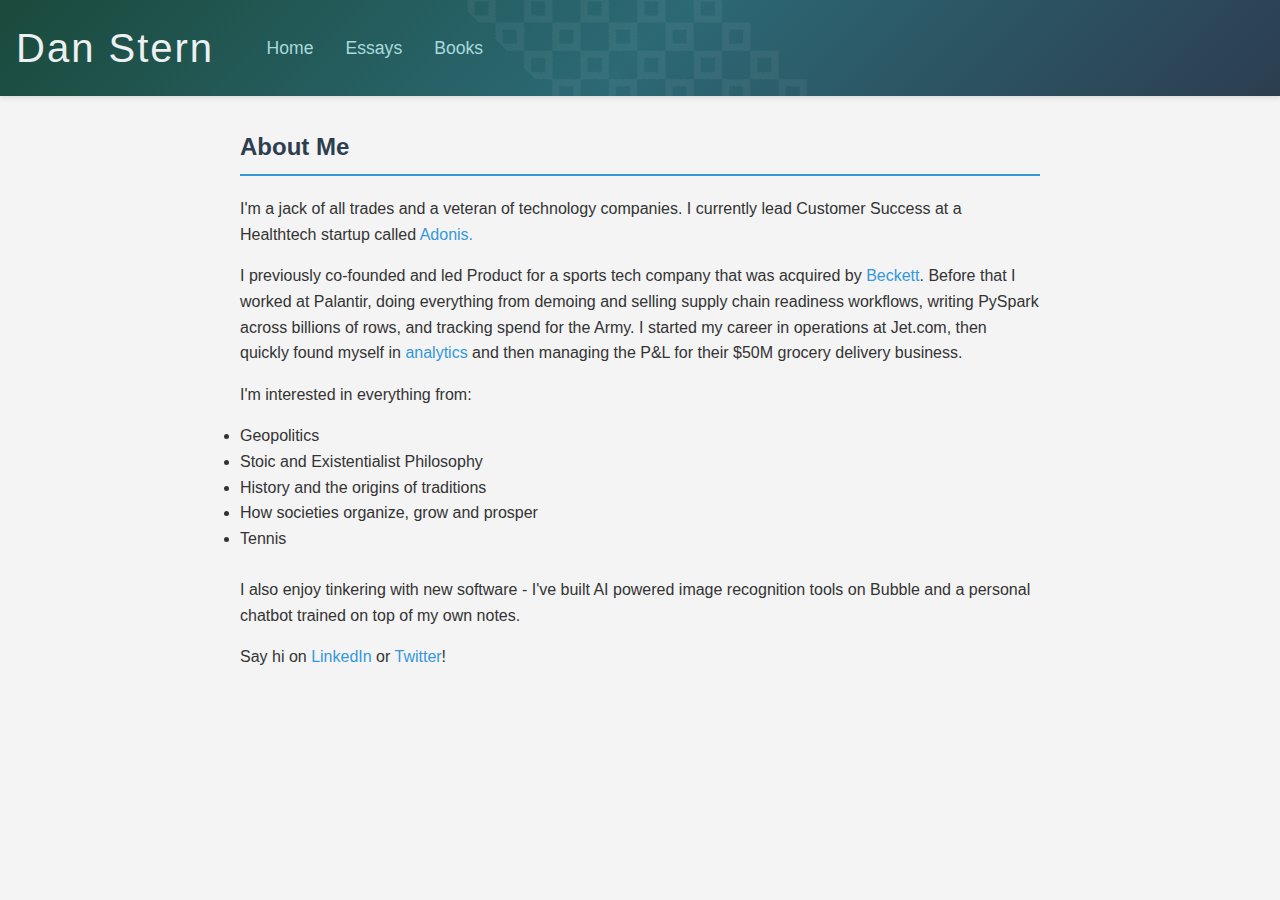
<file: index.html>
<!DOCTYPE html>
<html lang="en">

<head>
    <meta charset="UTF-8">
    <meta name="viewport" content="width=device-width, initial-scale=1.0">
    <title>Dan Stern</title>
    <link rel="stylesheet" href="styles.css">
</head>
<body>
    <header>
        <h1>Dan Stern</h1>
        <nav>
            <ul>
                <li><a href="index.html">Home</a></li>
                <li><a href="essays.html">Essays</a></li>
                <li><a href="books.html">Books</a></li>
            </ul>
        </nav>
    </header>
    <main>
        <h2>About Me</h2>
        <p>
            I'm a jack of all trades and a veteran of technology companies.  I currently lead 
            Customer Success at a Healthtech startup called <a href="https://www.adonis.io">Adonis.</a>
        </p>
        <p>
            I previously co-founded and led Product for a sports tech company that was acquired by <a href="http://www.Beckett.com">Beckett</a>.
            Before that I worked at Palantir, doing everything from demoing and selling supply chain readiness workflows,
            writing PySpark across billions of rows, and tracking spend for the Army.  I started my career in operations at Jet.com, then 
            quickly found myself in <a href="https://medium.com/free-code-camp/a-path-for-you-to-learn-analytics-and-data-skills-bd48ccde7325">analytics</a> 
            and then managing the P&L for their $50M grocery delivery business.  
        </p>
        <p>
            I'm interested in everything from:
            <li>Geopolitics</li>
            <li>Stoic and Existentialist Philosophy</li>
            <li>History and the origins of traditions</li>
            <li>How societies organize, grow and prosper</li>
            <li>Tennis</li>
            <br>
            
            I also enjoy tinkering with new software - I've built AI powered image recognition tools
            on Bubble and a personal chatbot trained on top of my own notes. 
            <br>
            <p>Say hi on <a href="https://www.linkedin.com/in/danstern4/">LinkedIn</a> or
                <a href="https://twitter.com/danstern_">Twitter</a>!
            </p>
            
            
        </p>
    </main>
</body>
</html>
</file>
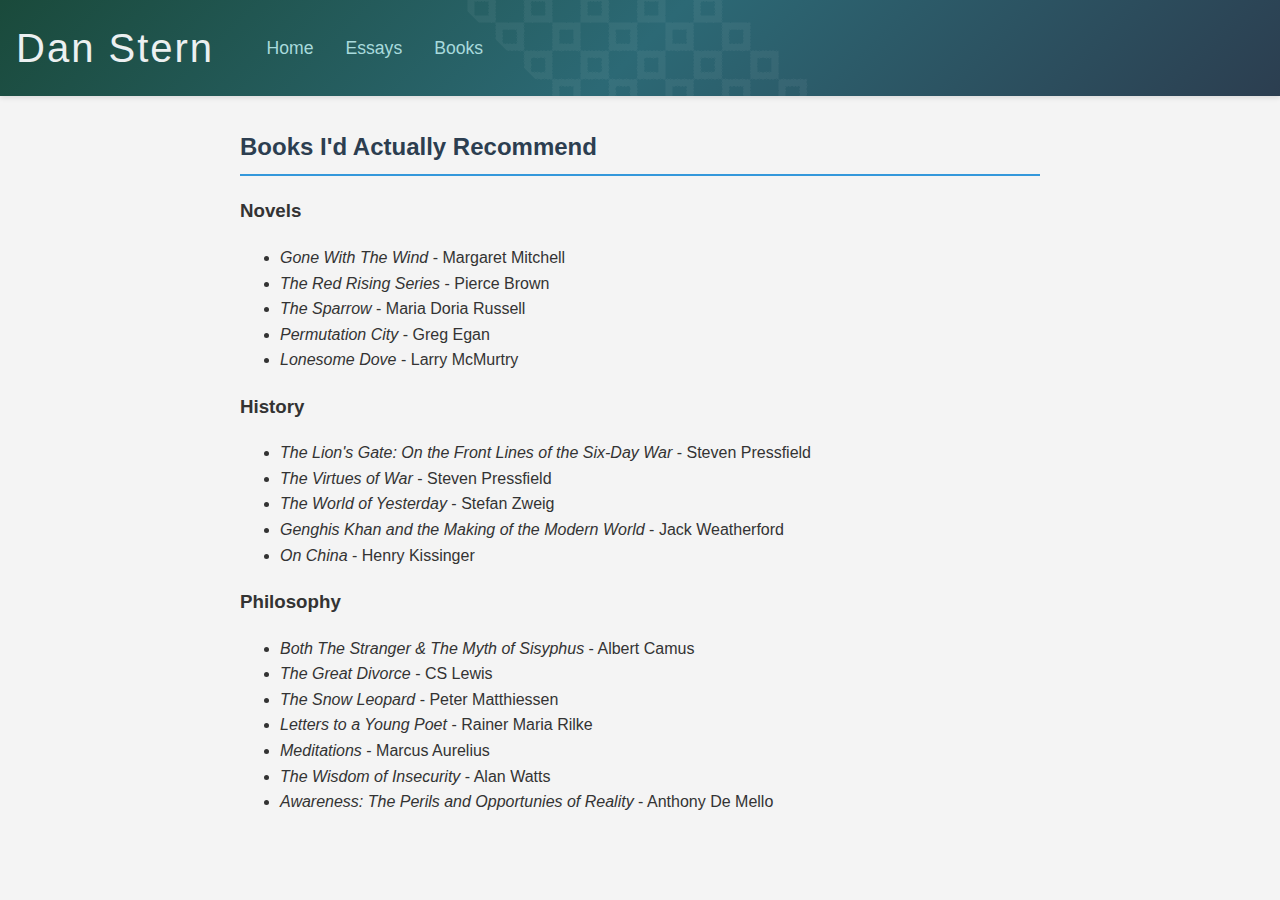
<file: books.html>
<!DOCTYPE html>
<html lang="en">
<head>
    <meta charset="UTF-8">
    <meta name="viewport" content="width=device-width, initial-scale=1.0">
    <title>Dan Stern - Essays</title>
    <link rel="stylesheet" href="styles.css">
</head>
<body>
    <header>
        <h1>Dan Stern</h1>
        <nav>
            <ul>
                <li><a href="index.html">Home</a></li>
                <li><a href="essays.html">Essays</a></li>
                <li><a href="books.html">Books</a></li>
            </ul>
        </nav>
    </header>
    <main>
        <h2>Books I'd Actually Recommend</h2>
            
            <h3>Novels</h3>
                <ul>
                    <li>
                        <i>Gone With The Wind</i> -  Margaret Mitchell</li>
                    <li><i>The Red Rising Series</i> - Pierce Brown</li>
                    <li><i>The Sparrow</i> -  Maria Doria Russell</li>
                    <li><i>Permutation City</i> -  Greg Egan</li>
                    <li><i>Lonesome Dove</i> -  Larry McMurtry</li>
                </ul>
                
            <h3>History</h3>
            <ul>
                <li><i>The Lion's Gate: On the Front Lines of the Six-Day War</i> - Steven Pressfield</li>
                <li><i>The Virtues of War</i> - Steven Pressfield</li>
                <li><i>The World of Yesterday</i> - Stefan Zweig</li>
                <li><i>Genghis Khan and the Making of the Modern World</i> - Jack Weatherford</li>
                <li><i>On China</i> - Henry Kissinger</li>
            </ul>
            <h3>Philosophy</h3>
            <ul>
                <li><i>Both The Stranger & The Myth of Sisyphus</i> - Albert Camus</li>
                <li><i>The Great Divorce</i> - CS Lewis</li>
                <li><i>The Snow Leopard</i> - Peter Matthiessen</li>
                <li><i>Letters to a Young Poet</i> - Rainer Maria Rilke</li>
                <li><i>Meditations</i> - Marcus Aurelius</li>
                <li><i>The Wisdom of Insecurity</i> - Alan Watts</li>
                <li><i>Awareness: The Perils and Opportunies of Reality</i> - Anthony De Mello</li>
            </ul>

    </main>
</body>
</html>
</file>
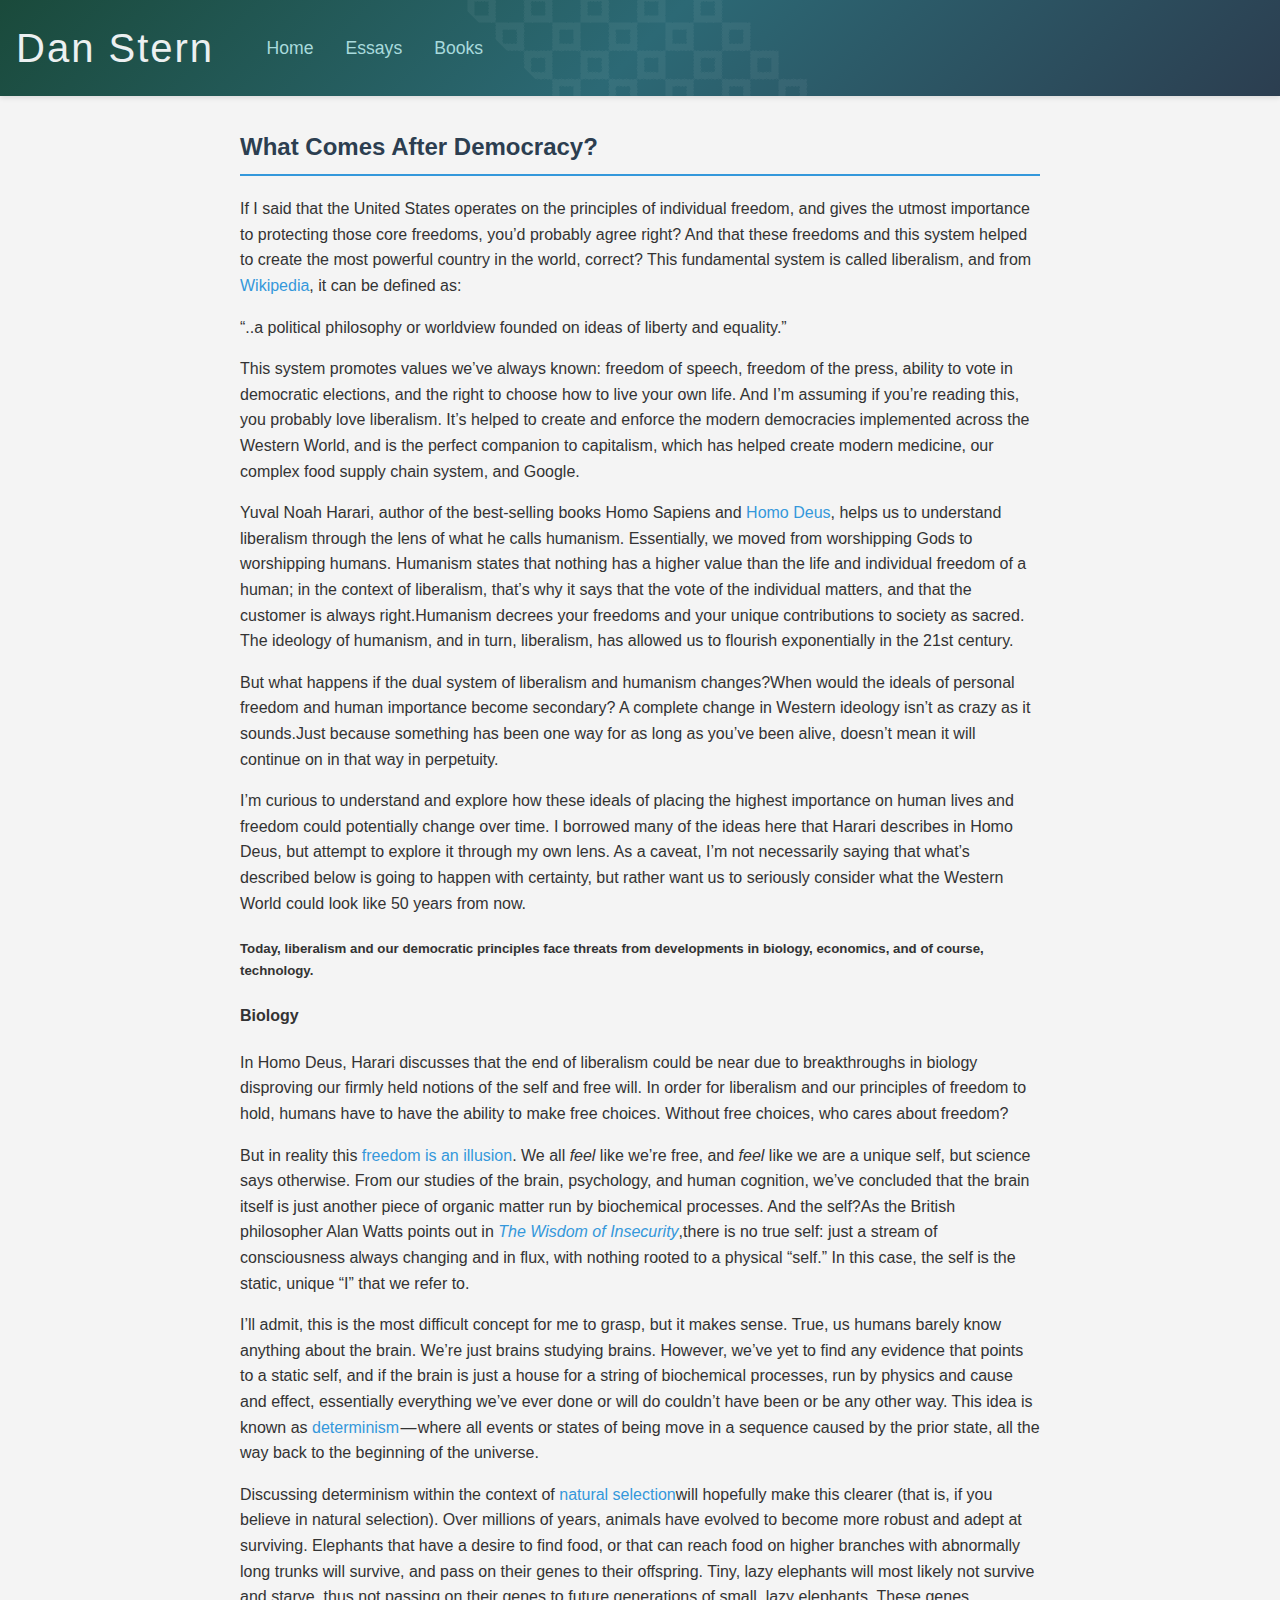
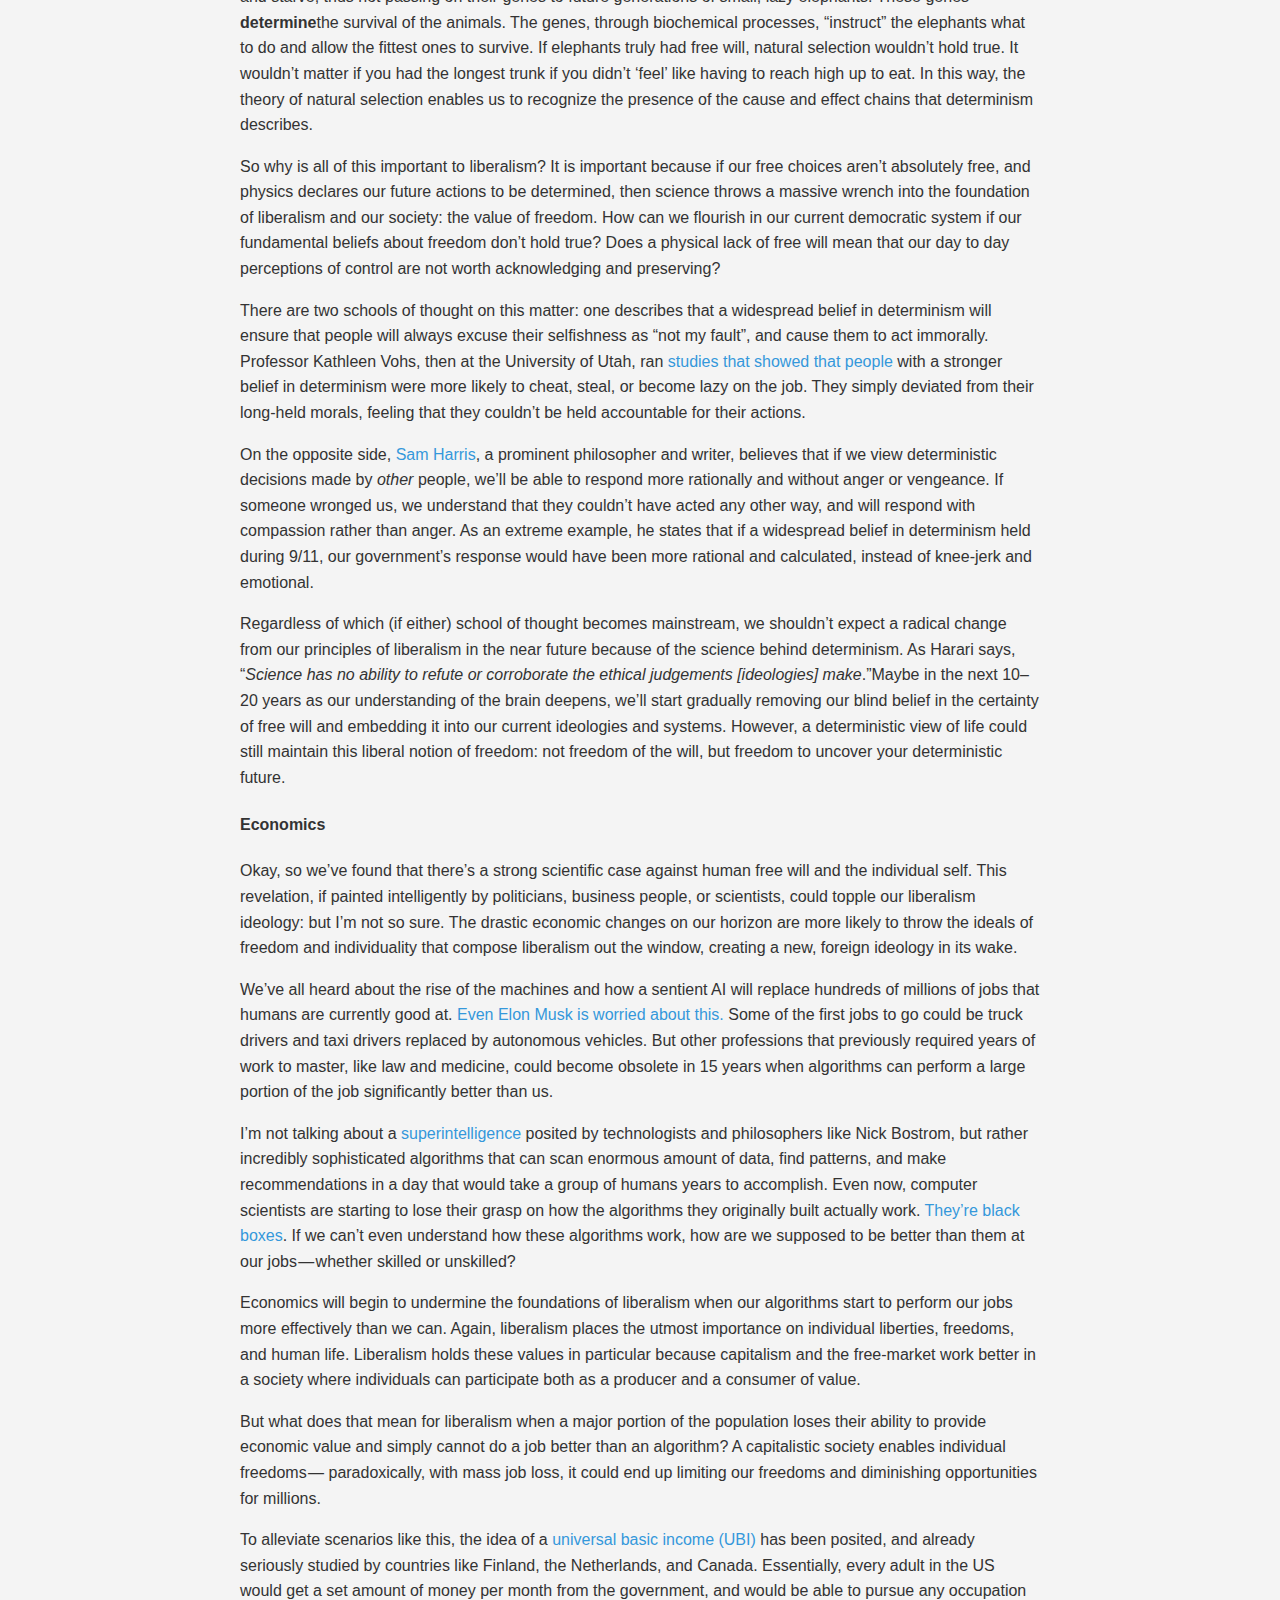
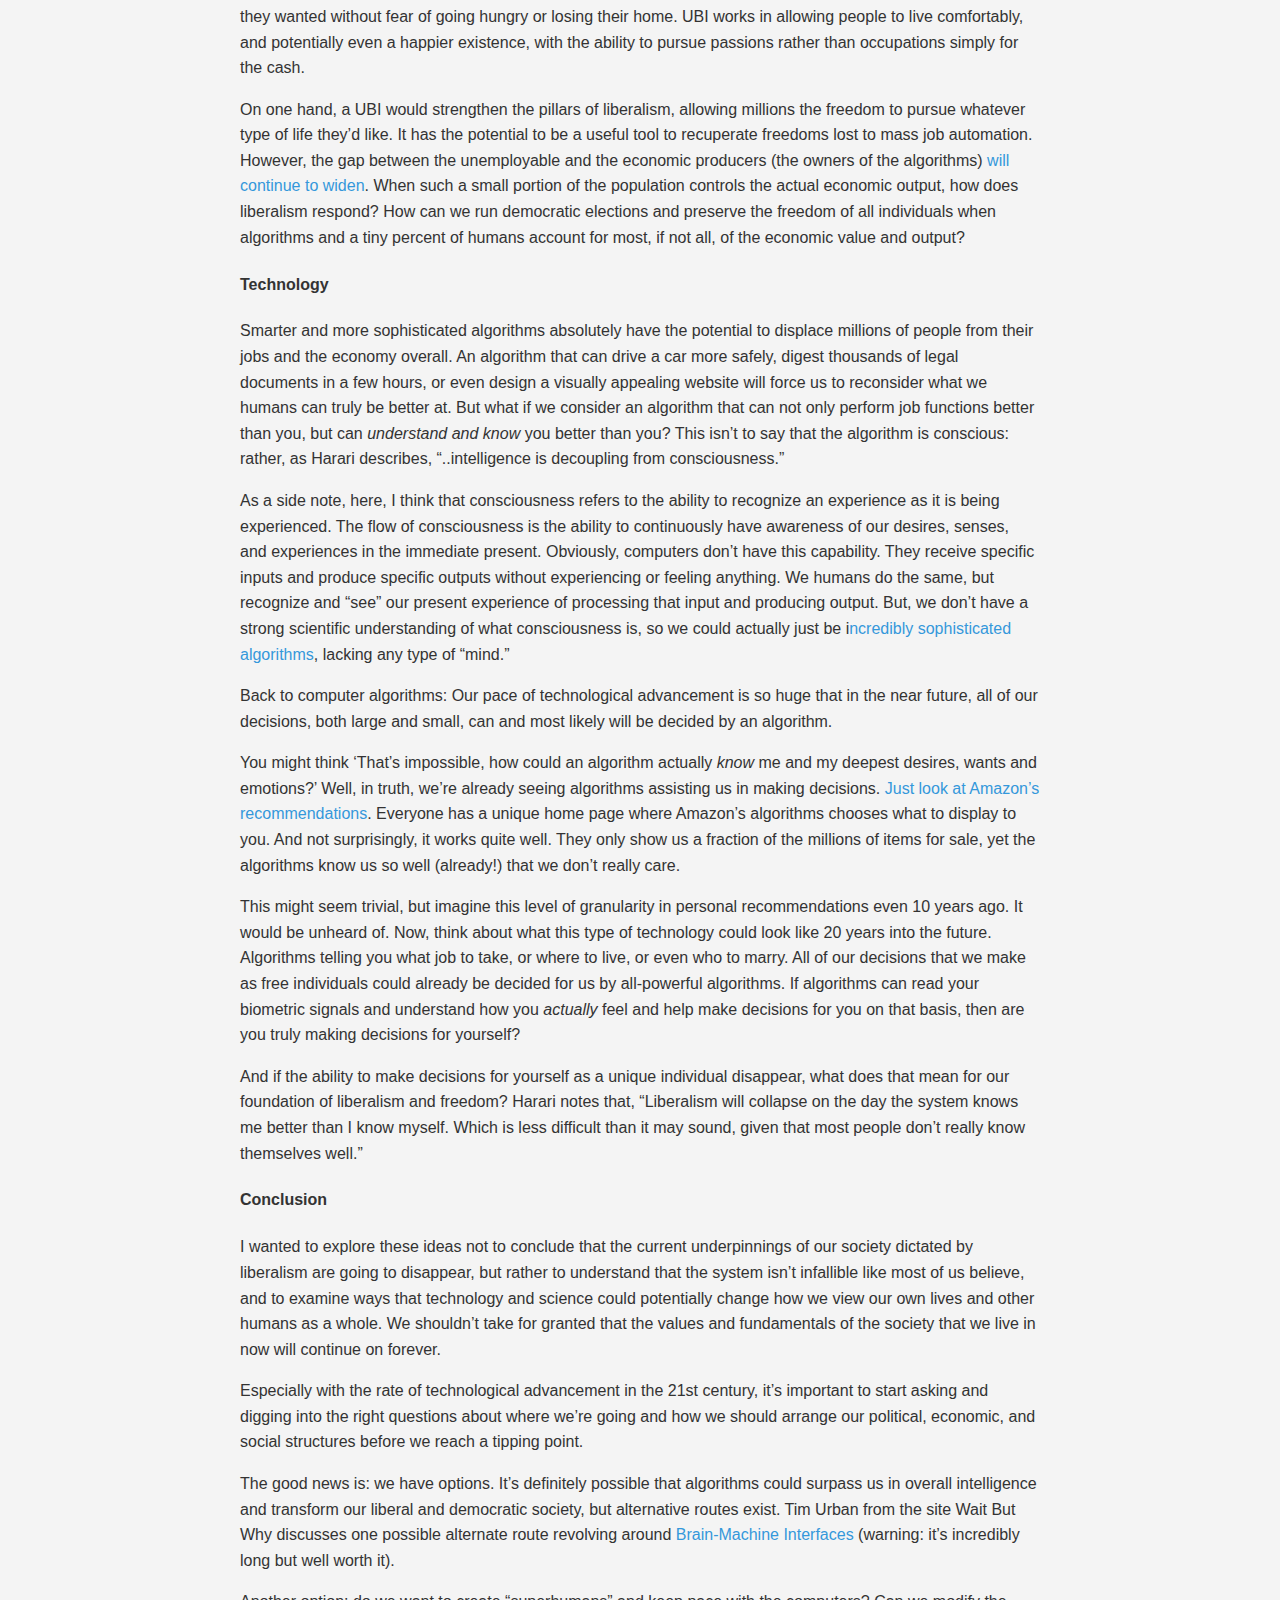
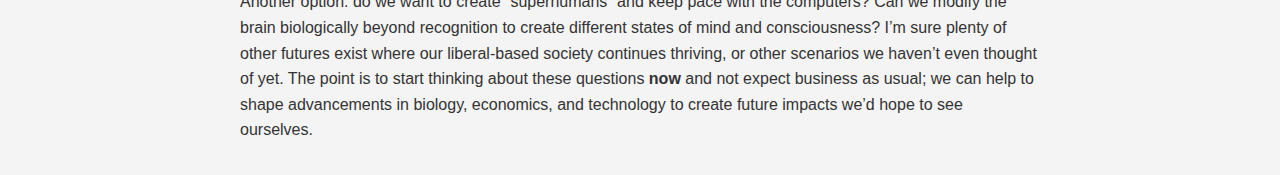
<file: democracy.html>
<!DOCTYPE html>
<html lang="en">
<head>
    <meta charset="UTF-8">
    <meta name="viewport" content="width=device-width, initial-scale=1.0">
    <title>Dan Stern - Essays</title>
    <link rel="stylesheet" href="styles.css">
</head>
<body>
    <header>
        <h1>Dan Stern</h1>
        <nav>
            <ul>
                <li><a href="index.html">Home</a></li>
                <li><a href="essays.html">Essays</a></li>
                <li><a href="books.html">Books</a></li>
            </ul>
        </nav>
    </header>
    <main>
        <h2>What Comes After Democracy?</h2>
        <p>
            If I said that the United States operates on the principles of individual freedom, and gives the utmost importance to protecting those core freedoms, you’d probably agree right? And that these freedoms and this system helped to create the most powerful
            country in the world, correct? This fundamental system is called liberalism, and from <a href="https://en.wikipedia.org/wiki/Liberalism">Wikipedia</a>, it can be defined as:
        </p>
        <p>
            “..a political philosophy or worldview founded on ideas of liberty and equality.”
        </p>
        <p>
            This system promotes values we’ve always known: freedom of speech, freedom of the press, ability to vote in democratic elections, and the right to choose how to live your own life. And I’m assuming if you’re reading this, you probably love liberalism.
            It’s helped to create and enforce the modern democracies implemented across the Western World, and is the perfect companion to capitalism, which has helped create modern medicine, our complex food supply chain system, and Google.
        </p>
        <p>
            Yuval Noah Harari, author of the best-selling books Homo Sapiens and <a href="https://www.amazon.com/Homo-Deus-Brief-History-Tomorrow/dp/0062464310">Homo
        Deus</a>, helps us to understand liberalism through the lens of what he calls humanism. Essentially, we moved from worshipping Gods to worshipping humans. Humanism states that nothing has a higher value than the life and individual freedom of a human;
            in the context of liberalism, that’s why it says that the vote of the individual matters, and that the customer is always right.Humanism decrees your freedoms and your unique contributions to society as sacred. The ideology of humanism, and in turn,
            liberalism, has allowed us to flourish exponentially in the 21st century.
        </p>
        <p>
            But what happens if the dual system of liberalism and humanism changes?When would the ideals of personal freedom and human importance become secondary? A complete change in Western ideology isn’t as crazy as it sounds.Just because something has been one
            way for as long as you’ve been alive, doesn’t mean it will continue on in that way in perpetuity.
        </p>
        <p>
            I’m curious to understand and explore how these ideals of placing the highest importance on human lives and freedom could potentially change over time. I borrowed many of the ideas here that Harari describes in Homo Deus, but attempt to explore it through
            my own lens. As a caveat, I’m not necessarily saying that what’s described below is going to happen with certainty, but rather want us to seriously consider what the Western World could look like 50 years from now.
        </p>
        <h5><strong>Today, liberalism and our democratic principles face threats from
        developments in biology, economics, and of course, technology.</strong></h5>
        <h4><strong>Biology</strong></h4>
        
        <p>
            In Homo Deus, Harari discusses that the end of liberalism could be near due to breakthroughs in biology disproving our firmly held notions of the self and free will. In order for liberalism and our principles of freedom to hold, humans have to have the
            ability to make free choices. Without free choices, who cares about freedom?
        </p>
        <p>
            But in reality this <a href="https://www.youtube.com/watch?v=vCGtkDzELAI">freedom is an illusion</a>. We all <em>feel</em> like we’re free, and <em>feel</em> like we are a unique self, but science says otherwise. From our studies of the brain, psychology,
            and human cognition, we’ve concluded that the brain itself is just another piece of organic matter run by biochemical processes. And the self?As the British philosopher Alan Watts points out in <em><a
        href="https://www.amazon.com/Wisdom-Insecurity-Message-Age-Anxiety/dp/0307741206">The
        Wisdom of Insecurity</a></em>,there is no true self: just a stream of consciousness always changing and in flux, with nothing rooted to a physical “self.” In this case, the self is the static, unique “I” that we refer to.
        </p>
        <p>
            I’ll admit, this is the most difficult concept for me to grasp, but it makes sense. True, us humans barely know anything about the brain. We’re just brains studying brains. However, we’ve yet to find any evidence that points to a static self, and if the
            brain is just a house for a string of biochemical processes, run by physics and cause and effect, essentially everything we’ve ever done or will do couldn’t have been or be any other way. This idea is known as <a href="https://en.wikipedia.org/wiki/Determinism">determinism</a> — where
            all events or states of being move in a sequence caused by the prior state, all the way back to the beginning of the universe.
        </p>
        <p>
            Discussing determinism within the context of <a href="http://evolution.berkeley.edu/evolibrary/article/evo_25">natural
        selection</a>will hopefully make this clearer (that is, if you believe in natural selection). Over millions of years, animals have evolved to become more robust and adept at surviving. Elephants that have a desire to find food, or that can reach food
            on higher branches with abnormally long trunks will survive, and pass on their genes to their offspring. Tiny, lazy elephants will most likely not survive and starve, thus not passing on their genes to future generations of small, lazy elephants.
            These genes <strong>determine</strong>the survival of the animals. The genes, through biochemical processes, “instruct” the elephants what to do and allow the fittest ones to survive. If elephants truly had free will, natural selection wouldn’t hold
            true. It wouldn’t matter if you had the longest trunk if you didn’t ‘feel’ like having to reach high up to eat. In this way, the theory of natural selection enables us to recognize the presence of the cause and effect chains that determinism describes.
        </p>
        <p>
            So why is all of this important to liberalism? It is important because if our free choices aren’t absolutely free, and physics declares our future actions to be determined, then science throws a massive wrench into the foundation of liberalism and our
            society: the value of freedom. How can we flourish in our current democratic system if our fundamental beliefs about freedom don’t hold true? Does a physical lack of free will mean that our day to day perceptions of control are not worth acknowledging
            and preserving?
        </p>
        <p>
            There are two schools of thought on this matter: one describes that a widespread belief in determinism will ensure that people will always excuse their selfishness as “not my fault”, and cause them to act immorally. Professor Kathleen Vohs, then at the
            University of Utah, ran <a href="https://www.theatlantic.com/magazine/archive/2016/06/theres-no-such-thing-as-free-will/480750/">studies
        that showed that people</a> with a stronger belief in determinism were more likely to cheat, steal, or become lazy on the job. They simply deviated from their long-held morals, feeling that they couldn’t be held accountable for their actions.
        </p>
        <p>
            On the opposite side, <a href="https://en.wikipedia.org/wiki/Sam_Harris">Sam
        Harris</a>, a prominent philosopher and writer, believes that if we view deterministic decisions made by <em>other </em>people, we’ll be able to respond more rationally and without anger or vengeance. If someone wronged us, we understand that they couldn’t
            have acted any other way, and will respond with compassion rather than anger. As an extreme example, he states that if a widespread belief in determinism held during 9/11, our government’s response would have been more rational and calculated, instead
            of knee-jerk and emotional.
        </p>
        <p>
            Regardless of which (if either) school of thought becomes mainstream, we shouldn’t expect a radical change from our principles of liberalism in the near future because of the science behind determinism. As Harari says, “<em>Science
        has no ability to refute or corroborate the ethical judgements [ideologies]
        make</em>.”Maybe in the next 10–20 years as our understanding of the brain deepens, we’ll start gradually removing our blind belief in the certainty of free will and embedding it into our current ideologies and systems. However, a deterministic view of
            life could still maintain this liberal notion of freedom: not freedom of the will, but freedom to uncover your deterministic future.
        </p>
        <h4><strong>Economics</strong></h4>
        <p>
            Okay, so we’ve found that there’s a strong scientific case against human free will and the individual self. This revelation, if painted intelligently by politicians, business people, or scientists, could topple our liberalism ideology: but I’m not so
            sure. The drastic economic changes on our horizon are more likely to throw the ideals of freedom and individuality that compose liberalism out the window, creating a new, foreign ideology in its wake.
        </p>
        <p>
            We’ve all heard about the rise of the machines and how a sentient AI will replace hundreds of millions of jobs that humans are currently good at. <a href="https://www.vanityfair.com/news/2017/03/elon-musk-billion-dollar-crusade-to-stop-ai-space-x">Even
        Elon Musk is worried about this. </a>Some of the first jobs to go could be truck drivers and taxi drivers replaced by autonomous vehicles. But other professions that previously required years of work to master, like law and medicine, could become obsolete
            in 15 years when algorithms can perform a large portion of the job significantly better than us.
        </p>
        <p>
        
        <p>
            I’m not talking about a <a href="https://en.wikipedia.org/wiki/Superintelligence:_Paths,_Dangers,_Strategies">superintelligence</a> posited by technologists and philosophers like Nick Bostrom, but rather incredibly sophisticated algorithms that can
            scan enormous amount of data, find patterns, and make recommendations in a day that would take a group of humans years to accomplish. Even now, computer scientists are starting to lose their grasp on how the algorithms they originally built actually
            work. <a href="https://www.technologyreview.com/s/604087/the-dark-secret-at-the-heart-of-ai/">They’re
        black boxes</a>. If we can’t even understand how these algorithms work, how are we supposed to be better than them at our jobs — whether skilled or unskilled?
        </p>
        <p>
            Economics will begin to undermine the foundations of liberalism when our algorithms start to perform our jobs more effectively than we can. Again, liberalism places the utmost importance on individual liberties, freedoms, and human life. Liberalism holds
            these values in particular because capitalism and the free-market work better in a society where individuals can participate both as a producer and a consumer of value.
        </p>
        <p>
            But what does that mean for liberalism when a major portion of the population loses their ability to provide economic value and simply cannot do a job better than an algorithm? A capitalistic society enables individual freedoms — paradoxically, with mass
            job loss, it could end up limiting our freedoms and diminishing opportunities for millions.
        </p>
        <p>
            To alleviate scenarios like this, the idea of a <a href="https://futurism.com/images/universal-basic-income-answer-automation/">universal
        basic income (UBI) </a>has been posited, and already seriously studied by countries like Finland, the Netherlands, and Canada. Essentially, every adult in the US would get a set amount of money per month from the government, and would be able to pursue
            any occupation they wanted without fear of going hungry or losing their home. UBI works in allowing people to live comfortably, and potentially even a happier existence, with the ability to pursue passions rather than occupations simply for the cash.
        </p>
        <p>
            On one hand, a UBI would strengthen the pillars of liberalism, allowing millions the freedom to pursue whatever type of life they’d like. It has the potential to be a useful tool to recuperate freedoms lost to mass job automation. However, the gap between
            the unemployable and the economic producers (the owners of the algorithms) <a href="https://inequality.org/facts/income-inequality/">will
        continue to widen</a>. When such a small portion of the population controls the actual economic output, how does liberalism respond? How can we run democratic elections and preserve the freedom of all individuals when algorithms and a tiny percent of
            humans account for most, if not all, of the economic value and output?
        </p>
        <h4><strong>Technology</strong></h4>
        <p>
            Smarter and more sophisticated algorithms absolutely have the potential to displace millions of people from their jobs and the economy overall. An algorithm that can drive a car more safely, digest thousands of legal documents in a few hours, or even
            design a visually appealing website will force us to reconsider what we humans can truly be better at. But what if we consider an algorithm that can not only perform job functions better than you, but can
            <em>understand and know</em> you better than you? This isn’t to say that the algorithm is conscious: rather, as Harari describes, “..intelligence is decoupling from consciousness.”
        </p>
        <p>
            As a side note, here, I think that consciousness refers to the ability to recognize an experience as it is being experienced. The flow of consciousness is the ability to continuously have awareness of our desires, senses, and experiences in the immediate
            present. Obviously, computers don’t have this capability. They receive specific inputs and produce specific outputs without experiencing or feeling anything. We humans do the same, but recognize and “see” our present experience of processing that
            input and producing output. But, we don’t have a strong scientific understanding of what consciousness is, so we could actually just be i<a href="https://en.wikipedia.org/wiki/Chinese_room">ncredibly sophisticated
        algorithms</a>, lacking any type of “mind.”
        </p>
        <p>
            Back to computer algorithms: Our pace of technological advancement is so huge that in the near future, all of our decisions, both large and small, can and most likely will be decided by an algorithm.
        </p>
        <p>
            You might think ‘That’s impossible, how could an algorithm actually
            <em>know</em> me and my deepest desires, wants and emotions?’ Well, in truth, we’re already seeing algorithms assisting us in making decisions. <a href="http://rejoiner.com/resources/amazon-recommendations-secret-selling-online/">Just
        look at Amazon’s recommendations</a>. Everyone has a unique home page where Amazon’s algorithms chooses what to display to you. And not surprisingly, it works quite well. They only show us a fraction of the millions of items for sale, yet the algorithms
            know us so well (already!) that we don’t really care.
        </p>
        <p>
            This might seem trivial, but imagine this level of granularity in personal recommendations even 10 years ago. It would be unheard of. Now, think about what this type of technology could look like 20 years into the future. Algorithms telling you what job
            to take, or where to live, or even who to marry. All of our decisions that we make as free individuals could already be decided for us by all-powerful algorithms. If algorithms can read your biometric signals and understand how you <em>actually</em>    feel and help make decisions for you on that basis, then are you truly making decisions for yourself?
        </p>
        <p>
        <p>
            And if the ability to make decisions for yourself as a unique individual disappear, what does that mean for our foundation of liberalism and freedom? Harari notes that, “Liberalism will collapse on the day the system knows me better than I know myself.
            Which is less difficult than it may sound, given that most people don’t really know themselves well.”
        </p>
        <h4><strong>Conclusion</strong></h4>
        <p>
            I wanted to explore these ideas not to conclude that the current underpinnings of our society dictated by liberalism are going to disappear, but rather to understand that the system isn’t infallible like most of us believe, and to examine ways that technology
            and science could potentially change how we view our own lives and other humans as a whole. We shouldn’t take for granted that the values and fundamentals of the society that we live in now will continue on forever.
        </p>
        <p>
            Especially with the rate of technological advancement in the 21st century, it’s important to start asking and digging into the right questions about where we’re going and how we should arrange our political, economic, and social structures before we reach
            a tipping point.
        </p>
        <p>
            The good news is: we have options. It’s definitely possible that algorithms could surpass us in overall intelligence and transform our liberal and democratic society, but alternative routes exist. Tim Urban from the site Wait But Why discusses one possible
            alternate route revolving around <a href="https://waitbutwhy.com/2017/04/neuralink.html">Brain-Machine
        Interfaces</a> (warning: it’s incredibly long but well worth it).
        </p>
        <p>
            Another option: do we want to create “superhumans” and keep pace with the computers? Can we modify the brain biologically beyond recognition to create different states of mind and consciousness? I’m sure plenty of other futures exist where our liberal-based
            society continues thriving, or other scenarios we haven’t even thought of yet. The point is to start thinking about these questions <strong>now</strong> and not expect business as usual; we can help to shape advancements in biology, economics,
            and technology to create future impacts we’d hope to see ourselves.
        </p>
    </main>
</body>
</html>
</file>
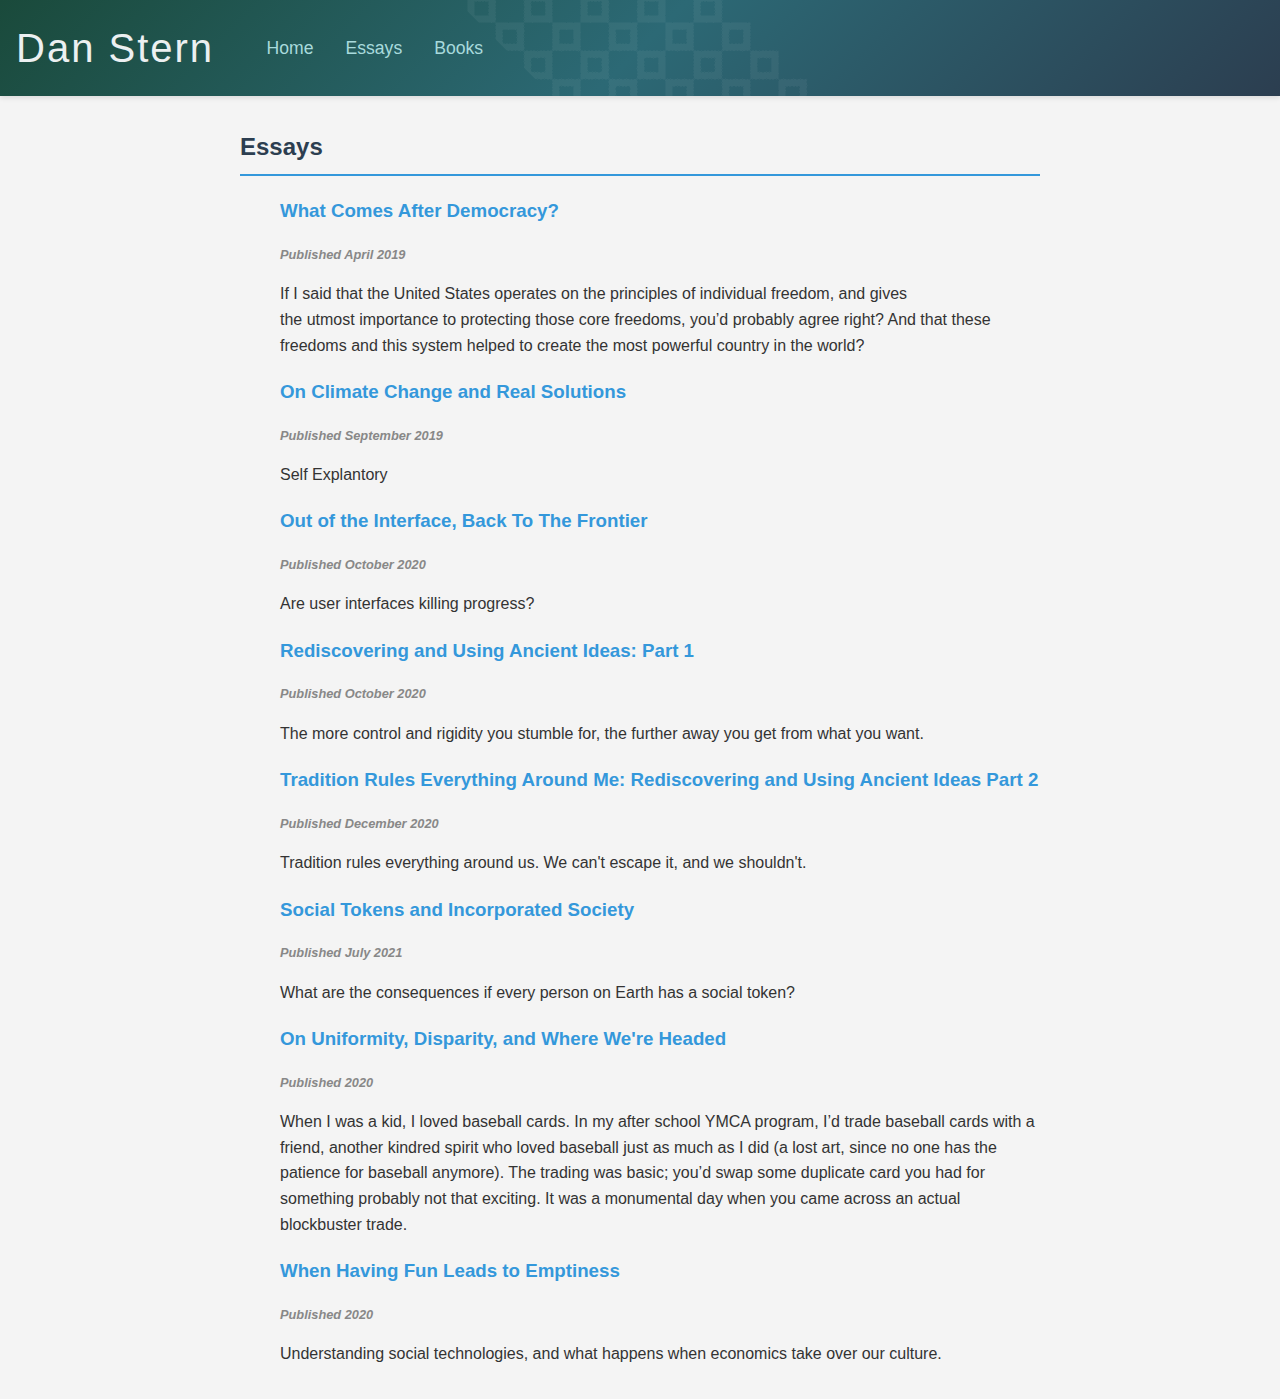
<file: essays.html>
<!DOCTYPE html>
<html lang="en">
<head>
    <meta charset="UTF-8">
    <meta name="viewport" content="width=device-width, initial-scale=1.0">
    <title>Dan Stern - Essays</title>
    <link rel="stylesheet" href="styles.css">
</head>
<body>
    <header>
        <h1>Dan Stern</h1>
        <nav>
            <ul>
                <li><a href="index.html">Home</a></li>
                <li><a href="essays.html">Essays</a></li>
                <li><a href="books.html">Books</a></li>
            </ul>
        </nav>
    </header>
    <main>
        <h2>Essays</h2>
        <ul>
            
                <h3><a href="democracy.html">What Comes After Democracy?</a></h3>
                <p class="publish-date">Published April 2019</p>
                <p>If I said that the United States operates on the principles of individual freedom, and gives the utmost importance to protecting those core freedoms, you’d probably agree right? And that these freedoms and this system helped to create the most powerful country in the world? </p>
            
                <h3><a href="on-climate-change-and-real-solutions.html">On Climate Change and Real Solutions</a></h3>
                <p class="publish-date">Published September 2019</p>
                <p>Self Explantory</p>

                <h3><a href="out-of-the-interface.html">Out of the Interface, Back To The Frontier</a></h3>
                <p class="publish-date">Published October 2020</p>
                <p>Are user interfaces killing progress?</p>

                <h3><a href="ancient-traditions-1.html">Rediscovering and Using Ancient Ideas: Part 1</a></h3>
                <p class="publish-date">Published October 2020</p>
                <p>The more control and rigidity you stumble for, the further away you get from what you want.</p>

                <h3><a href="ancient-traditions-2.html">Tradition Rules Everything Around Me: Rediscovering and Using Ancient Ideas Part 2</a></h3>
                <p class="publish-date">Published December 2020</p>
                <p>Tradition rules everything around us. We can't escape it, and we shouldn't.</p>

                <h3><a href="social-tokens.html">Social Tokens and Incorporated Society</a></h3>
                <p class="publish-date">Published July 2021</p>
                <p>What are the consequences if every person on Earth has a social token?</p>

                <h3><a href="on-uniformity.html">On Uniformity, Disparity, and Where We're Headed</a></h3>
                <p class="publish-date">Published 2020</p>
                <p>When I was a kid, I loved baseball cards. In my after school YMCA program, I’d trade baseball cards with a friend, another kindred spirit who loved baseball just as much as I did (a lost art, since no one has the patience for baseball anymore). The trading was basic; you’d swap some duplicate card you had for something probably not that exciting. It was a monumental day when you came across an actual blockbuster trade.</p>

                <h3><a href="having-fun-goes-wrong.html">When Having Fun Leads to Emptiness</a></h3>
                <p class="publish-date">Published 2020</p>
                <p>Understanding social technologies, and what happens when economics take over our culture.</p>
            
            <!-- Add more essays as needed -->
        </ul>
    </main>
</body>
</html>
</file>
<file: styles.css>
/* Global Styles */
body {
    font-family: 'Roboto', sans-serif;
    line-height: 1.6;
    color: #333;
    background-color: #f4f4f4;
    margin: 0;
    padding: 0;
}

/* Header Styles */
/* header {
    background-color: #2c3e50;
    color: #ecf0f1;
    padding: 1rem;
    box-shadow: 0 2px 5px rgba(0,0,0,0.1);
} */

header {
    position: relative;
    color: #ecf0f1;
    padding: 1rem;
    box-shadow: 0 2px 5px rgba(0,0,0,0.1);
    background: linear-gradient(135deg, #1a4a3b 0%, #2c6975 50%, #2c3e50 100%);
    overflow: hidden;
}

header::before {
    content: "";
    position: absolute;
    top: -50%;
    left: -50%;
    right: -50%;
    bottom: -50%;
    background-image: url("data:image/svg+xml,%3Csvg xmlns='http://www.w3.org/2000/svg' width='40' height='40' viewBox='0 0 40 40'%3E%3Cpath d='M20 0L0 20h10l10-10 10 10h10L20 0zm0 40L0 20h10l10 10 10-10h10L20 40z' fill='%23ffffff' fill-opacity='0.05'/%3E%3C/svg%3E");
    background-size: 40px 40px;
    transform: rotate(45deg);
    animation: moveBackground 60s linear infinite;
}


header h1 {
    margin: 0;
    font-size: 2.5rem;
    font-weight: 400;
    letter-spacing: 2px;
    display: inline-block;
    vertical-align: middle;
}

header nav ul li a {
    color: #a8dadc;
    transition: color 0.3s ease, text-shadow 0.3s ease;
}

header nav ul li a:hover {
    color: #f1faee;
    text-shadow: 0 0 8px rgba(241,250,238,0.6);
}

header h1,
header nav {
    position: relative;
    z-index: 1;
}

nav {
    display: inline-block;
    vertical-align: middle;
    margin-left: 2rem;
}

nav ul {
    list-style-type: none;
    padding: 0;
    margin: 0;
    display: flex;
}

nav ul li {
    margin: 0 1rem;
}

nav ul li a {
    color: #ecf0f1;
    text-decoration: none;
    font-size: 1.1rem;
    transition: color 0.3s ease;
}


/* Main Content Styles */
main {
    max-width: 800px;
    margin: 2rem auto;
    padding: 0 1rem;
}

h2 {
    color: #2c3e50;
    border-bottom: 2px solid #3498db;
    padding-bottom: 0.5rem;
}

/* Link Styles */
a {
    color: #3498db;
    text-decoration: none;
    transition: color 0.3s ease;
}

a:hover {
    color: #2980b9;
}

/* Custom Classes */
.tech-box {
    background-color: #ecf0f1;
    border-left: 4px solid #3498db;
    padding: 1rem;
    margin: 1rem 0;
    border-radius: 0 4px 4px 0;
}

.nature-quote {
    font-style: italic;
    color: #27ae60;
    text-align: center;
    margin: 2rem 0;
}

.history-timeline {
    border-left: 2px solid #95a5a6;
    padding-left: 1rem;
    margin-left: 1rem;
}

.product-card {
    background-color: #fff;
    border-radius: 4px;
    box-shadow: 0 2px 5px rgba(0,0,0,0.1);
    padding: 1rem;
    margin: 1rem 0;
    transition: transform 0.3s ease;
}

.product-card:hover {
    transform: translateY(-5px);
}

/* Responsive Design */
@media (max-width: 768px) {
    header {
        text-align: center;
    }

    header h1 {
        font-size: 2rem;
        display: block;
        margin-bottom: 1rem;
    }

    nav {
        display: block;
        margin-left: 0;
    }

    nav ul {
        justify-content: center;
    }

    nav ul li {
        margin: 0 0.5rem;
    }
}

@media (max-width: 480px) {
    nav ul li a {
        font-size: 0.9rem;
    }
}

.publish-date {
    color: #888; /* Lighter gray color */
    font-weight: bold; /* Bold text */
    font-style: italic; /* Italicize the text */
    font-size: .8rem; /* Adjust size as needed */
    margin-top: 0;
}

/* Energy Graph Responsive Design */
#energy-graph {
    max-width: 100%;
    height: auto;
}

@media (max-width: 768px) {
    #energy-graph {
        width: 100%;
        max-width: 400px;
    }
}

@media (max-width: 480px) {
    #energy-graph {
        max-width: 300px;
    }
}
</file>
